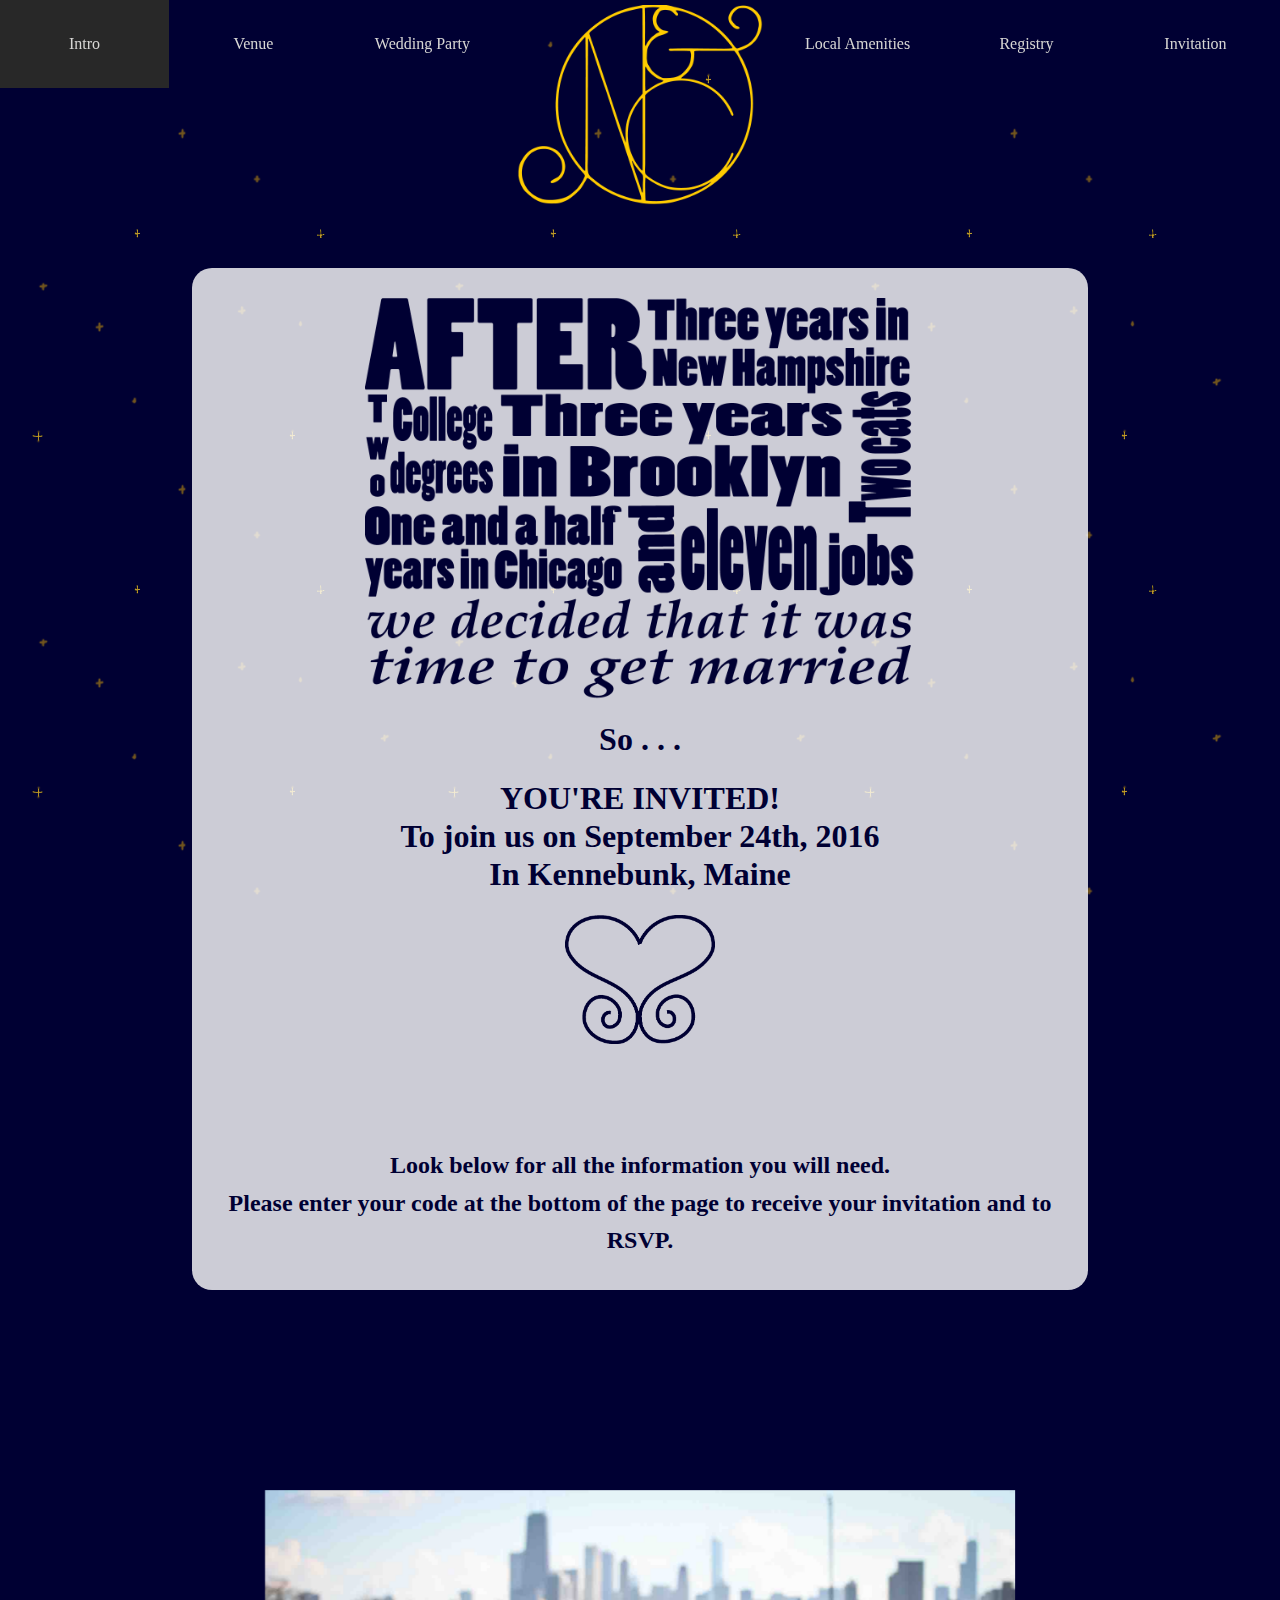
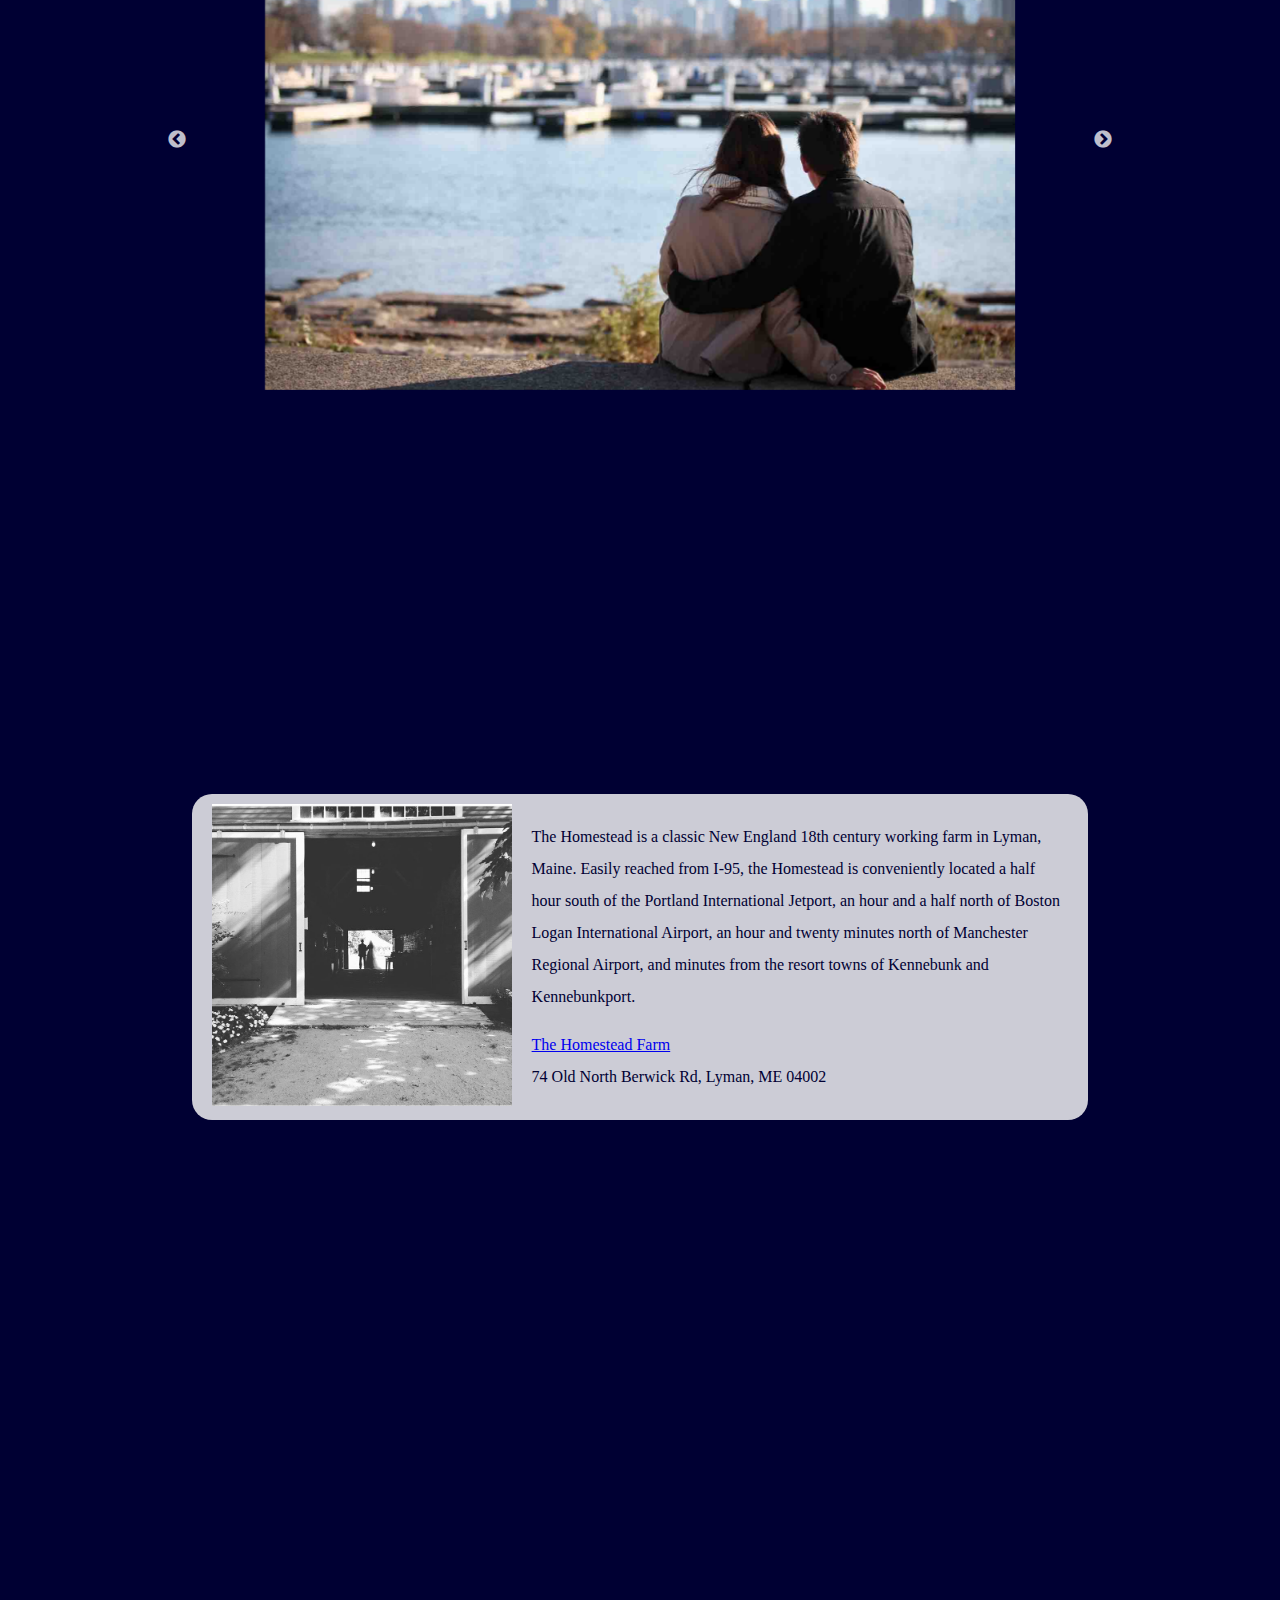
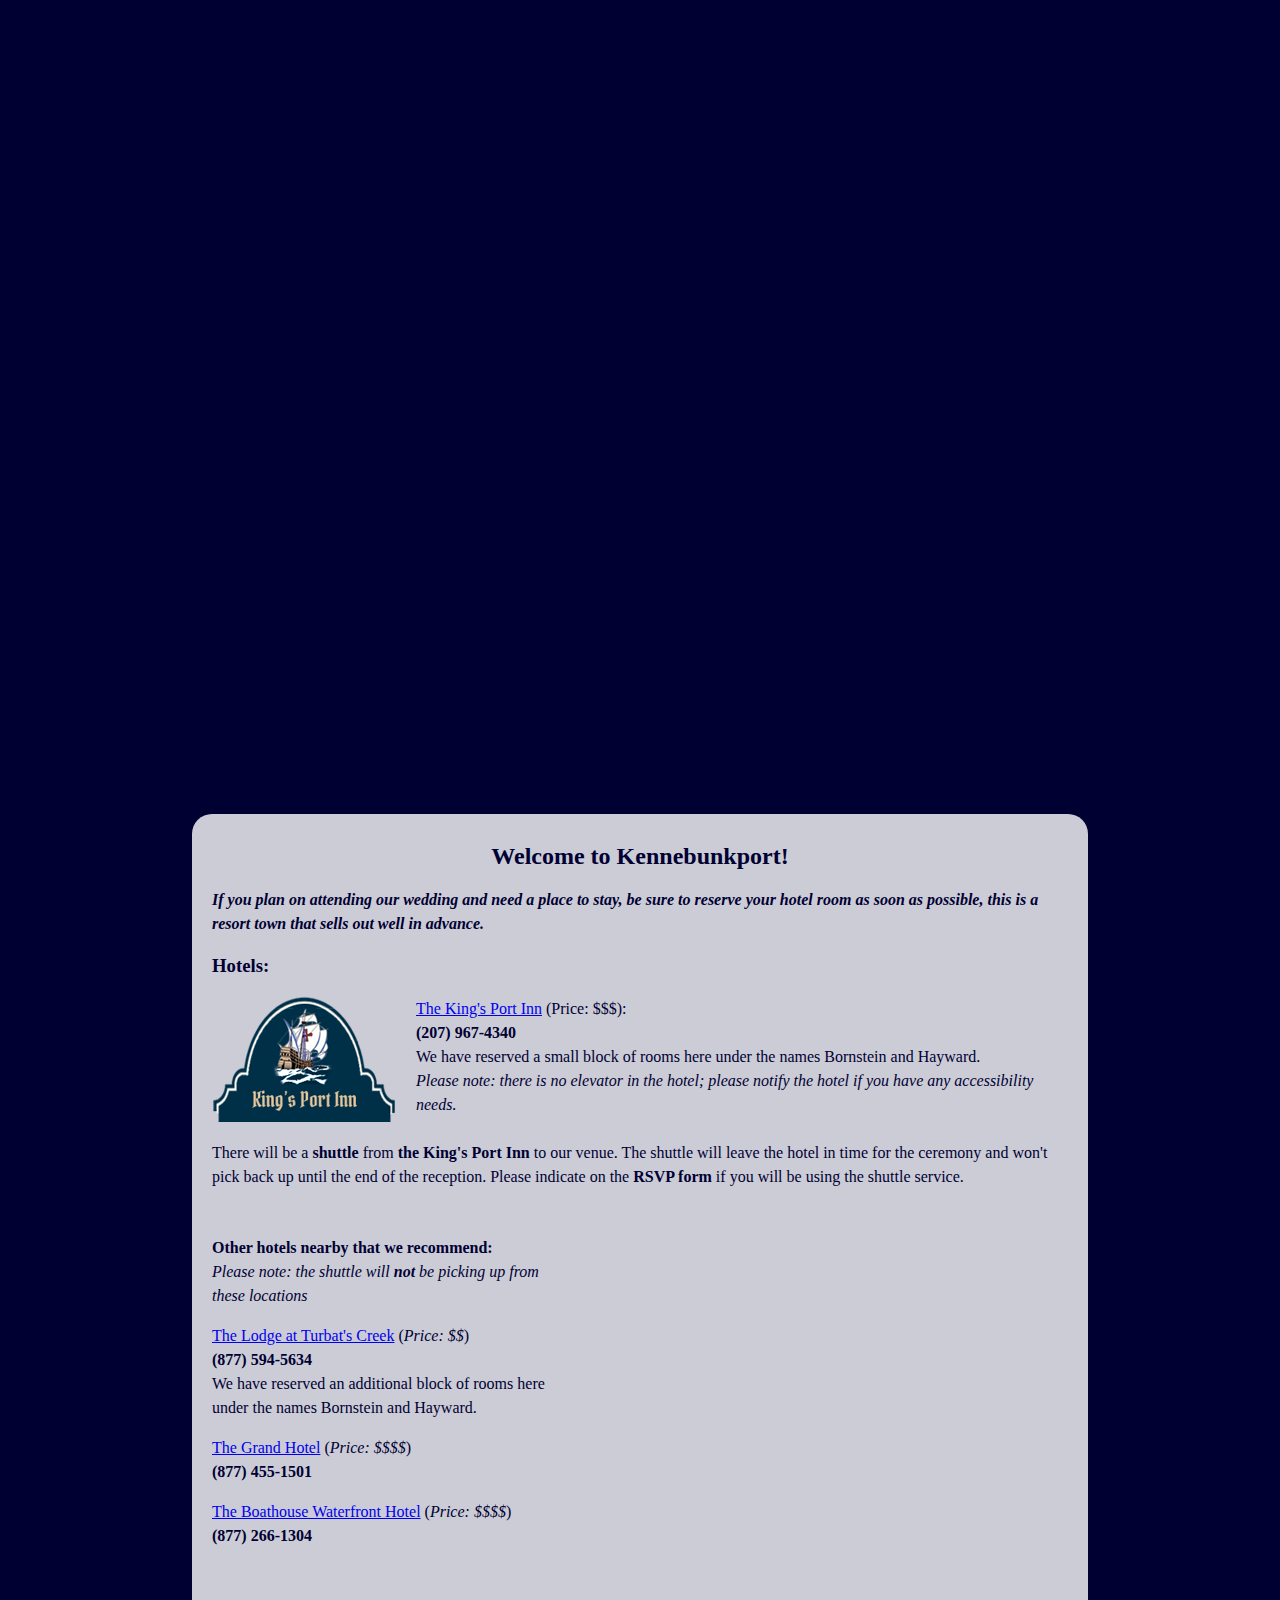
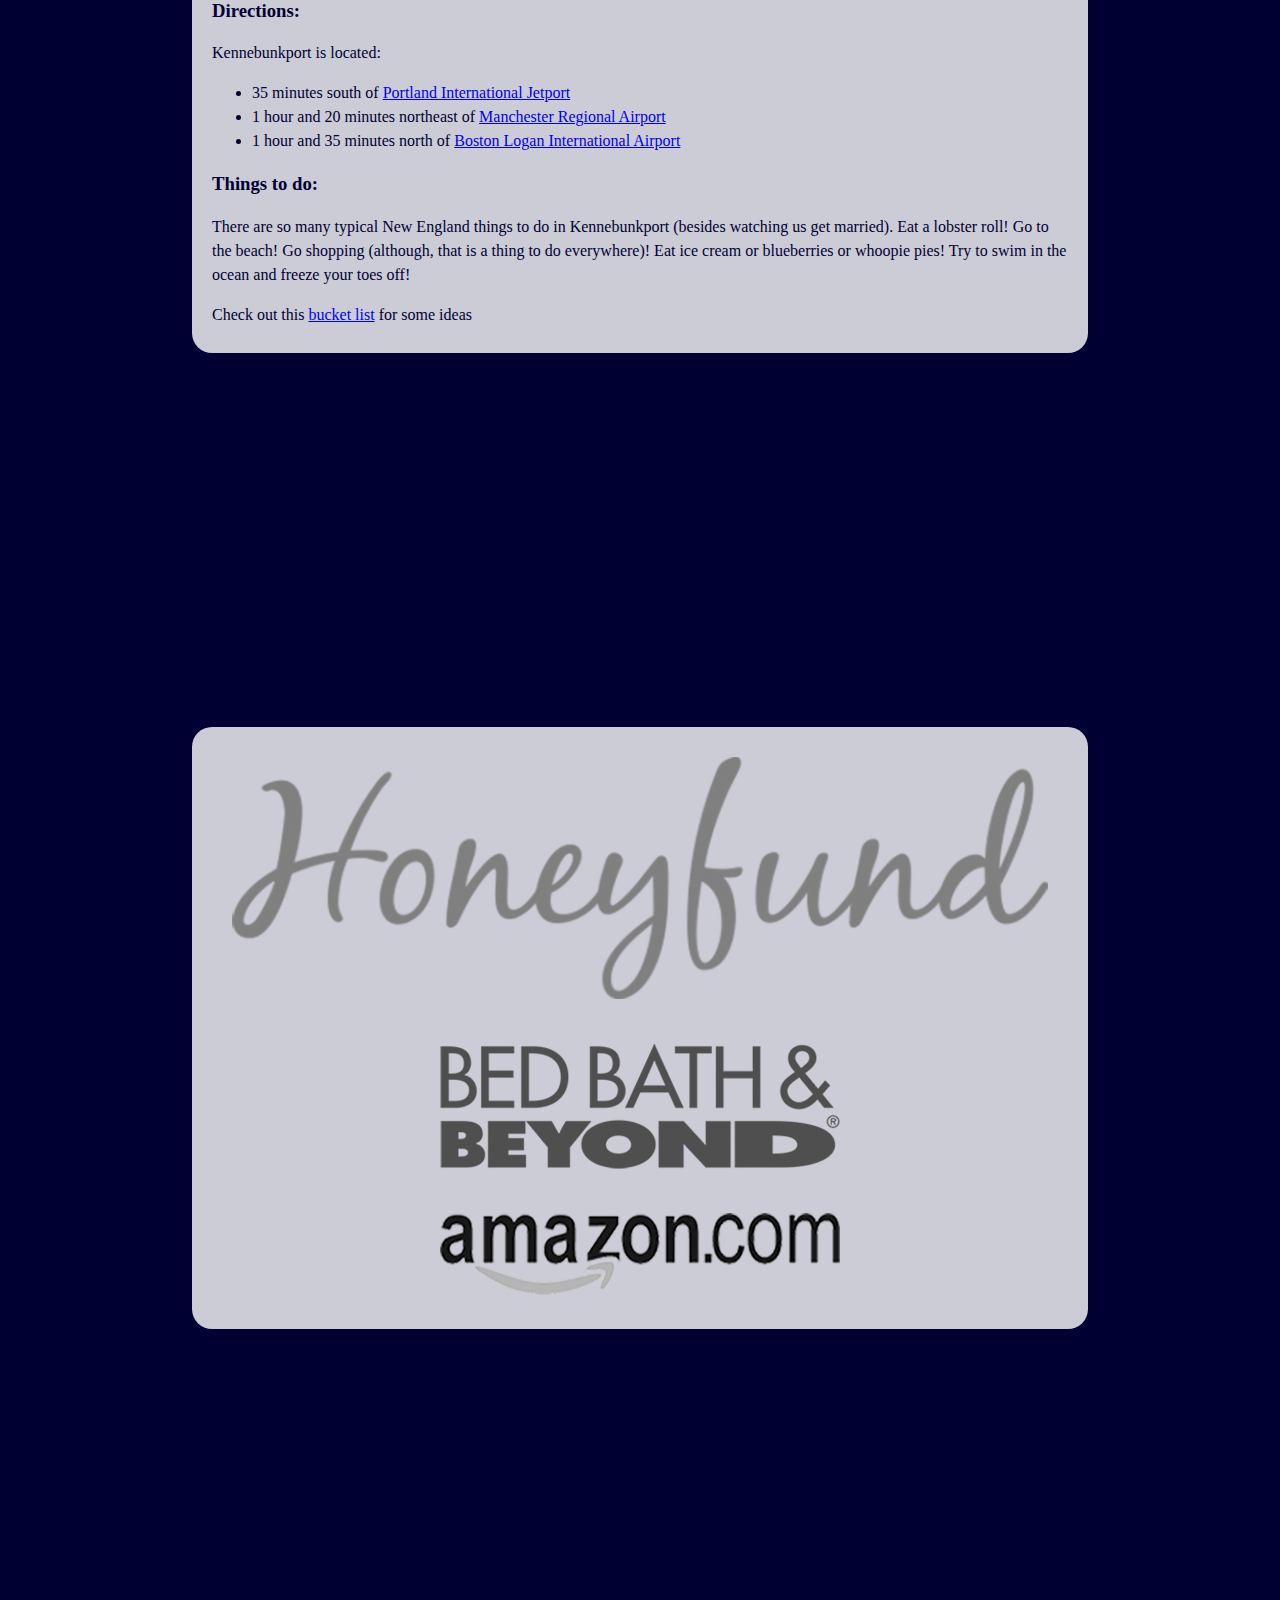
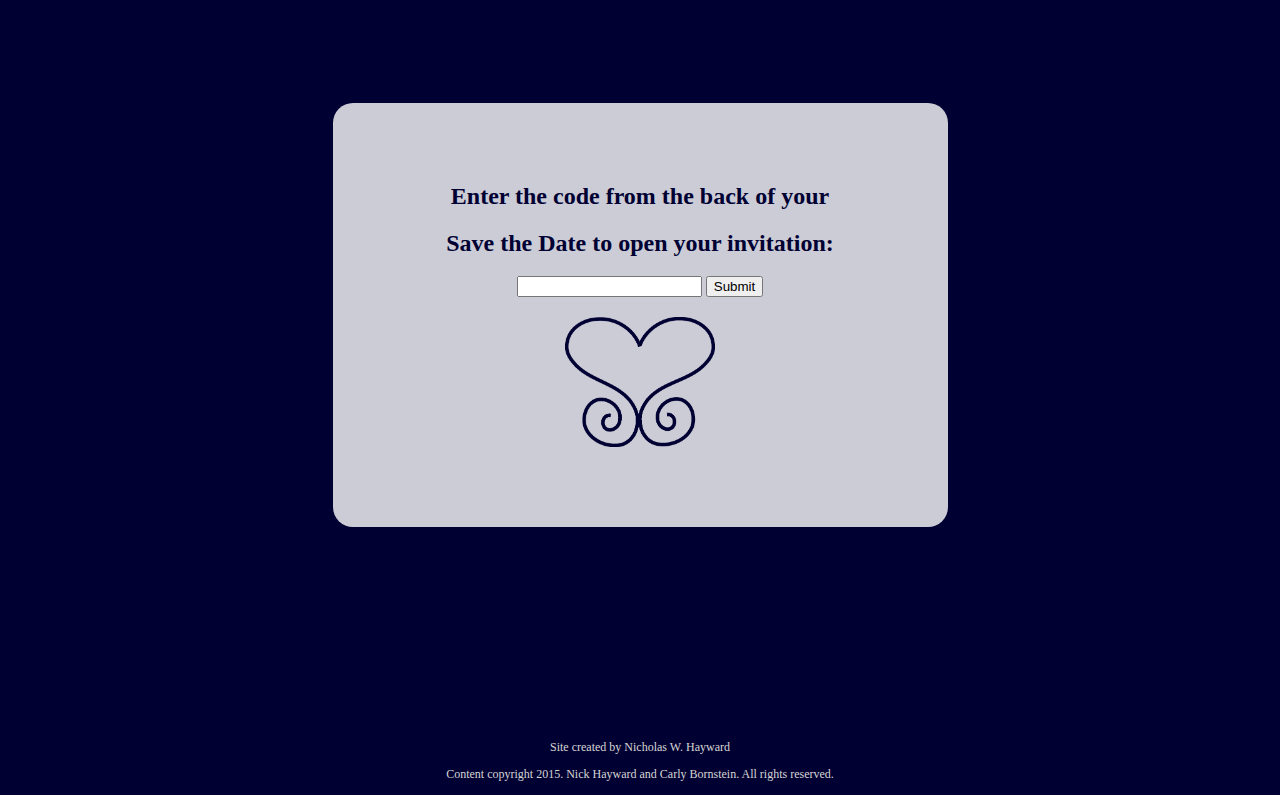
<file: index.html>
<!DOCTYPE html>
<html>
<head>
	<meta charset="UTF-8">
	<meta name="robots" content="noindex">
	<meta name=viewport content="width=device-width, initial-scale=1">
	<link rel="shortcut icon" href="img/favicon.ico" type="image/x-icon">
	<link rel="icon" href="img/favicon.ico" type="image/x-icon">
	<title>Nick and Carly's Wedding</title>
	<link rel="stylesheet" type="text/css" href="css/style.css" />
	<link rel="stylesheet" href="plugins/animate.css" />
	<link rel="stylesheet" type="text/css" href="plugins/slick-1.5.9/slick/slick.css" />
	<link rel="stylesheet" type="text/css" href="plugins/slick-1.5.9/slick/slick-theme.css" />
	<style type="text/css"></style>
	<script src="https://ajax.googleapis.com/ajax/libs/jquery/1.11.3/jquery.min.js"></script>
	<script>if (typeof jQuery === 'undefined') {
				document.write(unescape('%3Cscript%20src%3D%22plugins/jquery-1.11.3.min.js%22%3E%3C/script%3E'));
			}
	</script>
	<script type="text/javascript" src="js/script.js"></script>
	<script src="plugins/wow/dist/wow.min.js"></script>
	<script type="text/javascript" src="plugins/slick-1.5.9/slick/slick.min.js"></script>
	<script>
		new WOW(
				{
					mobile: false
				}
			).init();
	</script>
	<script>
		(function(i,s,o,g,r,a,m){i['GoogleAnalyticsObject']=r;i[r]=i[r]||function(){
		(i[r].q=i[r].q||[]).push(arguments)},i[r].l=1*new Date();a=s.createElement(o),
		m=s.getElementsByTagName(o)[0];a.async=1;a.src=g;m.parentNode.insertBefore(a,m)
		})(window,document,'script','//www.google-analytics.com/analytics.js','ga');
		ga('create', 'UA-71401719-1', 'auto');
		ga('send', 'pageview');
		setTimeout("ga('send','event','Non-Bounce','on page for 30 seconds')",30000);
	</script>
</head>
<body>
	<div id="top">
		<div id="nav">
			<a class="nav-item" href="#intro">Intro</a>
			<a class="nav-item" href="#venue">Venue</a>
			<a class="nav-item" href="#party">Wedding Party</a>
			<div id="logo">
				<img src="img/wedding_logo_gold.png" />
			</div>
			<a class="nav-item" href="#amenities">Local Amenities</a>
			<a class="nav-item" href="#registry">Registry</a>
			<a class="nav-item" href="#rsvp">Invitation</a>
		</div>
	</div>
	<div id="wrapper" class="wow fadeInUp">
		<div id="intro">
			<div class="content">
				<img id="introImage" src="img/intro.png" />
				<p><h1>So . . .</h1></p>
				<p><h1>YOU'RE INVITED!<br />
				To join us on September 24th, 2016<br />
				In Kennebunk, Maine</h1></p>
				<img id="introHeart" src="img/scrollwork_heart_navy.png" />
				<iframe src="http://free.timeanddate.com/countdown/i4zasvn5/n2310/cf12/cm0/cu4/ct0/cs0/ca0/co0/cr0/ss0/cac003/cpc003/pct/tcfff/fn3/fs100/szw576/szh243/iso2016-09-24T16:30:00" allowTransparency="true" frameborder="0" width="211" height="49"></iframe>
				<p><h2>Look below for all the information you will need.<br />
				Please enter your code at the bottom of the page to receive your invitation and to RSVP.</h2></p>
			</div>
			<div id="carousel">
				<div><img class="landscape" src="img/gallery/Carly-Nick_055.jpg"></div>
				<div><img class="landscape" src="img/gallery/Carly-Nick_018.jpg"></div>
				<div><img class="landscape" src="img/gallery/Carly-Nick_048.jpg"></div>
				<div><img class="landscape" src="img/gallery/Carly-Nick_008.jpg"></div>
				<div><img class="landscape" src="img/gallery/Carly-Nick_026.jpg"></div>
				<div><img class="landscape" src="img/gallery/Carly-Nick_036.jpg"></div>
				<div><img class="landscape" src="img/gallery/Carly-Nick_095.jpg"></div>
				<div><img class="portrait" src="img/gallery/Carly-Nick_068.jpg"></div>
				<div><img class="portrait" src="img/gallery/Carly-Nick_171.jpg"></div>
				<div><img class="landscape" src="img/gallery/Carly-Nick_158.jpg"></div>
			</div>
		</div>
		<div id="venue">
			<div class="header wow swing">
				<p>The Venue</p>
			</div>
			<div class="content">
				<div id="venueInnerImg">
					<img src="img/Homestead.jpg" />
				</div>
				<div id="venueText">
					<p>The Homestead is a classic New England 18th century working farm in Lyman, Maine. Easily reached from I-95, the Homestead is conveniently located a half hour south of the Portland International Jetport, an hour and a half north of Boston Logan International Airport, an hour and twenty minutes north of Manchester Regional Airport, and minutes from the resort towns of Kennebunk and Kennebunkport.</p>
					<p><a href="http://www.thehomestead.me/" target="_blank">The Homestead Farm</a><br />
					74 Old North Berwick Rd, Lyman, ME 04002
					</p>
				</div>
			</div>
		</div>
		<div id="party">
			<div class="header wow swing">
				<p>The Wedding Party</p>
			</div>
			<div id="partyBoxes">
				<div class="content wow fadeInLeft">
					<div class="bobble">
						<img src="img/bobbles/SaraBobble.png" />
					</div>
					<div class="partyText">
						<p><h2>Sara Dennison</h2></p>
						<p><b>Co-Maid of Honor</b><br />
						<b>Relationship:</b> Best friend<br />
						<b>Friends since:</b> 2007<br />
						<b>Most annoying habit:</b> constantly dances, even when she doesn’t realize it.</p>
						<p>Sara and I met freshman year of college; we always say that we became best friends on her birthday (when we stuffed ourselves with pizza and smartfood popcorn). As we learned in Dijon, we can easily drink tea and chat for an entire week and not run out of things to say. She is always ready to listen without judgment or just sit and watch TV together. </p>
						<p><i><b>Note from Nick:</b> We were briefly roommates. We pretended to be turtles and tacos. I can’t remember why.</i></p>
					</div>
				</div>
				<div class="content wow fadeInRight">
					<div class="bobble">
						<img src="img/bobbles/AllanBobble.png" />
					</div>
					<div class="partyText">
						<p><h2>Allan Grondin</h2></p>
						<p><b>Best Man</b><br />
						<b>Relationship:</b> Best friend<br />
						<b>Friends since:</b> 2005<br />
						<b>Favorite everything:</b> Top Gun</p>
						<p>Allan and I met sophomore year of high school when he borrowed a pen from me every day in Driver’s Ed. The next semester I saw him at lunch and I got my pen back. We decided that was enough foreplay and we started hanging out. Allan is the kind of guy who will always have your back without you even needing to ask. He’s also the kind of guy who always has sharp and/or dangerous objects within arm's reach, so keep him on your side.</p>
						<p><i><b>Note from Carly:</b> Their bromance makes me jealous.</i>
						</p>
					</div>
				</div>
				<div class="content wow fadeInLeft">
					<div class="bobble">
						<img src="img/bobbles/JessBobble.png" />
					</div>
					<div class="partyText">
						<p><h2>Jessica Harris</h2></p>
						<p><b>Co-Maid of Honor</b><br />
						<b>Relationship:</b> Best friend<br />
						<b>Friends since:</b> 2007<br />
						<b>Most adorable feature:</b> Perfectly curly hair that I can’t help but sproing</p>
						<p>Jess and I met freshman year of college and bonded quickly while apple picking and later drinking mocktails (because we were that cool). Even though she might love my mom more than she loves me, Jess and I can always come up with fun activities (possibly involving dressing my nieces as hobobabies when they couldn’t object  . . .  sorry). Clearly, she is creative with a dash of wisdom thrown in.</p>
						<p><i><b>Note from Nick:</b> Cause it’s my show you can’t tell me what to do. When life hands me lemons, I make beef stew.</i>
						</p>
					</div>
				</div>
				<div class="content wow fadeInRight">
					<div class="bobble">
						<img src="img/bobbles/RyanBobble.png" />
					</div>
					<div class="partyText">
						<p><h2>Ryan Mack</h2></p>
						<p><b>Groomsman</b><br />
						<b>Relationship:</b> Brother<br />
						<b>Brothers since:</b> 2004<br />
						<b>Most recent sale:</b> 5 seconds ago</p>
						<p>Ryan and I have always been pretty much exact opposites. We still managed to get along for the most part and bond over video games. It was in college, when I was 21 and he needed someone to buy him alcohol, that we found an even stronger bond. Ryan is technically my step-brother, but screw that. He’s my brother. I wouldn’t have it any other way, even if he is a frat guy.</p>
						<p><i><b>Note from Carly:</b> I also bought him alcohol.</i>
						</p>
					</div>
				</div>
				<div class="content wow fadeInLeft">
					<div class="bobble">
						<img src="img/bobbles/AliBobble.png" />
					</div>
					<div class="partyText">
						<p><h2>Alanna Bornstein</h2></p>
						<p><b>Bridesmaid</b><br />
						<b>Relationship:</b> Sister<br />
						<b>Sisters since:</b> 1988<br />
						<b>Favorite word:</b> hhhuuuhuuuuggghhh <i>(sigh)</i></p>
						<p>Alanna and I met when  . . .  I was born, and she couldn’t have been happier to get a little sister (cough). We traveled all over, just the two of us, and she always took care of me (albeit by leaving me to watch the bags while she ran off to explore the airport). Once she went off to college our friendship really grew (clearly there is no correlation). The way I speak may change after we get off the phone, but she is always my go-to-person on everything.</p>
						<p><i><b>Note from Nick:</b> When I first visited you in NY you took me to Shake Shack. I then moved there in order to be closer to it. Thanks, I guess.</i>
						</p>
					</div>
				</div>
				<div class="content wow fadeInRight">
					<div class="bobble">
						<img src="img/bobbles/JeffBobble.png" />
					</div>
					<div class="partyText">
						<p><h2>Jeffrey Hodgdon</h2></p>
						<p><b>Groomsman</b><br />
						<b>Relationship:</b> Friend<br />
						<b>Friends since:</b> 2007<br />
						<b>Night job:</b> Dave Chappelle’s understudy</p>
						<p>Jeff and I went to high school together, but we didn’t really meet until college. In high school he was the guy who sat two desks in front of me wearing a distracting t-shirt where letters turned into musical instruments. I missed more questions from the teacher in that class than any class I’ve ever been in. Jeff is the kind of person you can sit down with and just talk about life. He’s a loyal friend. No matter where you go, he’ll get there, even if it’s just for a quick visit.</p>
						<p><i><b>Note from Carly:</b> His laugh scares me.</i>
						</p>
					</div>
				</div>
				<div class="content wow fadeInLeft">
					<div class="bobble">
						<img src="img/bobbles/CoriBobble.png" />
					</div>
					<div class="partyText">
						<p><h2>Cori McGrath</h2></p>
						<p><b>Bridesmaid</b><br />
						<b>Relationship:</b> Sister<br />
						<b>Sisters since:</b> 1988<br />
						<b>Best talent:</b> She can outdrink us all</p>
						<p>Cori and I met when she held me in the hospital after I was born (I assume, I have no recollection of this). And then I was able to hold her daughters in the hospital after they were born. Even though she was stuck babysitting us all the time, she sought her revenge by having me babysit Molly and Shaye. I lucked out having a big sister like her, because Cori and her family are the best people to stay up late with, drinking wine, playing games, and being silly (and possibly deep).</p>
						<p><i><b>Note from Nick:</b> How can real estate exist without fake estate? Think about it.</i>
						</p>
					</div>
				</div>
				<div class="content wow fadeInRight">
					<div class="bobble">
						<img src="img/bobbles/DustinBobble.png" />
					</div>
					<div class="partyText">
						<p><h2>Dustin Schoenbrun</h2></p>
						<p><b>Groomsman</b><br />
						<b>Relationship:</b> Friend<br />
						<b>Friends since:</b> 2008<br />
						<b>Fun fact:</b> Next in line to replace Geddy Lee on bass guitar</p>
						<p>Dustin and I met in college when we encountered each other one day in a dorm that neither of us lived in. We were both made up of a similar combination of nerdiness and geekiness, so we hit it off pretty well. Dustin is a rare mix of midwestern values, southern charm, and a northeastern love of the Bruins. He cares about those close to him, and I mean he really cares. If you like bonding with strangers at the table next to yours, just follow him out anywhere.</p>
						<p><i><b>Note from Carly:</b> I’m so happy he cut his hair.</i>
						</p>
					</div>
				</div>
			</div>
		</div>
		<div id="amenities">
			<div class="header wow swing">
				<p>Local Amenities</p>
			</div>
			<div class="content">
				<p><h2>Welcome to Kennebunkport!</h2></p>
				<p><em><strong>If you plan on attending our wedding and need a place to stay, be sure to reserve your hotel room as soon as possible, this is a resort town that sells out well in advance.</strong></em></p>
				<p><h3>Hotels:</h3></p>
				<img src="img/KingsPortInn.png" />
				<p><a href="http://www.kingsportinn.com/" target="_blank">The King's Port Inn</a> (Price: $$$):<br />
				<b>(207) 967-4340</b><br />
				We have reserved a small block of rooms here under the names Bornstein and Hayward.<br />
				<i>Please note: there is no elevator in the hotel; please notify the hotel if you have any accessibility needs.</i><br /><br />
				There will be a <b>shuttle</b> from <b>the King's Port Inn</b> to our venue. The shuttle will leave the hotel in time for the ceremony and won't pick back up until the end of the reception. Please indicate on the <b>RSVP form</b> if you will be using the shuttle service.</p>
				<div id="amenitiesInfo">
					<div id="info">
						<p><b>Other hotels nearby that we recommend:</b><br />
						<i>Please note: the shuttle will <b>not</b> be picking up from these locations</i></p>
						<p><a href="http://www.lodgeatturbatscreek.com/" target="_blank">The Lodge at Turbat's Creek</a> (<i>Price: $$</i>)<br />
						<b>(877) 594-5634</b><br />
						We have reserved an additional block of rooms here under the names Bornstein and Hayward.</p>
						<p><a href="http://www.thegrandhotelmaine.com/" target="_blank">The Grand Hotel</a> (<i>Price: $$$$</i>)<br />
						<b>(877) 455-1501</b></p>
						<p><a href="http://boathouseme.com/" target="_blank">The Boathouse Waterfront Hotel</a> (<i>Price: $$$$</i>)<br />
						<b>(877) 266-1304</b></p>
					</div>
					<div id="mapContainer">
						<iframe src="https://www.google.com/maps/embed?pb=!1m28!1m12!1m3!1d92759.42466207806!2d-70.62148705323632!3d43.40353025013741!2m3!1f0!2f0!3f0!3m2!1i1024!2i768!4f13.1!4m13!3e6!4m5!1s0x4cb2ab8d7031692f%3A0xaef5ee0ee29c388e!2sKing&#39;s+Port+Inn%2C+18+Western+Ave%2C+Kennebunk%2C+ME+04043!3m2!1d43.359491899999995!2d-70.4808899!4m5!1s0x4cb2b0c34b0e8c6f%3A0x631d1c53defa34c9!2s74+Old+North+Berwick+Rd%2C+Lyman%2C+ME+04002!3m2!1d43.4514621!2d-70.62165449999999!5e0!3m2!1sen!2sus!4v1449376179369" width="500" height="375" frameborder="0" style="border:0" allowfullscreen></iframe>
					</div>
				</div>
				<p><h3>Directions:</h3></p>
				<p>Kennebunkport is located:</p>
				<ul>
					<li>35 minutes south of <a href="https://www.google.com/maps/dir/Portland+International+Jetport,+Westbrook+Street,+Portland,+ME/King%27s+Port+Inn,+18+Western+Ave,+Kennebunk,+ME+04043/@43.5045903,-70.5771215,11z/data=!3m1!4b1!4m13!4m12!1m5!1m1!1s0x4cb29959242eab81:0xfbc7a5854bf63ecf!2m2!1d-70.3096974!2d43.6464785!1m5!1m1!1s0x4cb2ab8d7031692f:0xaef5ee0ee29c388e!2m2!1d-70.4808899!2d43.3594919" target="_blank">Portland International Jetport</a></li>
					<li>1 hour and 20 minutes northeast of <a href="https://www.google.com/maps/dir/Manchester-Boston+Regional+Airport,+Airport+Road,+Manchester,+NH/King's+Port+Inn,+18+Western+Ave,+Kennebunk,+ME+04043/@42.9814076,-71.5520162,9z/data=!3m1!4b1!4m13!4m12!1m5!1m1!1s0x89e24c36881b17dd:0x37d636cccee4883c!2m2!1d-71.4352177!2d42.929687!1m5!1m1!1s0x4cb2ab8d7031692f:0xaef5ee0ee29c388e!2m2!1d-70.4808899!2d43.3594919" target="_blank">Manchester Regional Airport</a></li>
					<li>1 hour and 35 minutes north of <a href="https://www.google.com/maps/dir/Boston+Logan+International+Airport,+1+Harborside+Dr,+Boston,+MA+02128/King's+Port+Inn,+18+Western+Ave,+Kennebunk,+ME+04043/@42.8596895,-71.5087319,9z/data=!3m1!4b1!4m13!4m12!1m5!1m1!1s0x89e37014d5da4937:0xc9394c31f2d5144!2m2!1d-71.0095602!2d42.3656132!1m5!1m1!1s0x4cb2ab8d7031692f:0xaef5ee0ee29c388e!2m2!1d-70.4808899!2d43.3594919" target="_blank">Boston Logan International Airport</a></li>
				</ul>
				<p><h3>Things to do:</h3></p>
				<p>There are so many typical New England things to do in Kennebunkport (besides watching us get married). Eat a lobster roll! Go to the beach! Go shopping (although, that is a thing to do everywhere)! Eat ice cream or blueberries or whoopie pies! Try to swim in the ocean and freeze your toes off!</p>
				<p>Check out this <a href="http://bucketlistjourney.net/2015/06/bucket-list-things-to-do-in-kennebunkport-maine/" target="_blank">bucket list</a> for some ideas</p>
			</div>
		</div>
		<div id="registry">
			<div class="header wow swing">
				<p>Registry</p>
			</div>
			<div class="content">
				<a id="hfLogo" href="http://www.honeyfund.com/wedding/nickandcarly" target="_blank"><img src="img/registry/honeyfund-logo_gray.png" /></a>
				<a id="bbbLogo" href="https://www.bedbathandbeyond.com:443/store/giftregistry/view_registry_guest.jsp?registryId=542759520&eventType=Wedding&pwsurl=" target="_blank"><img src="img/registry/Bed-BathBeyondLogo_gray.png" /></a>
				<a id="aLogo" href="https://www.amazon.com/registry/wedding/TQKA5WDMKS6T" target="_blank"><img src="img/registry/amazon_logo_gray.png" /></a>
			</div>
		</div>
		<div id="rsvp">
			<div class="header wow swing">
				<p>Invitation</p>
			</div>
			<div class="content">
				<div id="codeEntry">
					<h2>Enter the code from the back of your</h2>
					<h2>Save the Date to open your invitation:</h2>
					<input type="text" name="code">
					<button id="submitCode" type="button" onclick="checkCodeAndGetInvite()">Submit</button>
					<img id="introHeart" src="img/scrollwork_heart_navy.png" />
				</div>
			</div>
		</div>
	</div>
	<div id="footer">
		<p>Site created by Nicholas W. Hayward</p>
		<p>Content copyright 2015. Nick Hayward and Carly Bornstein. All rights reserved.</p>
	</div>
</body>
</html>
</file>
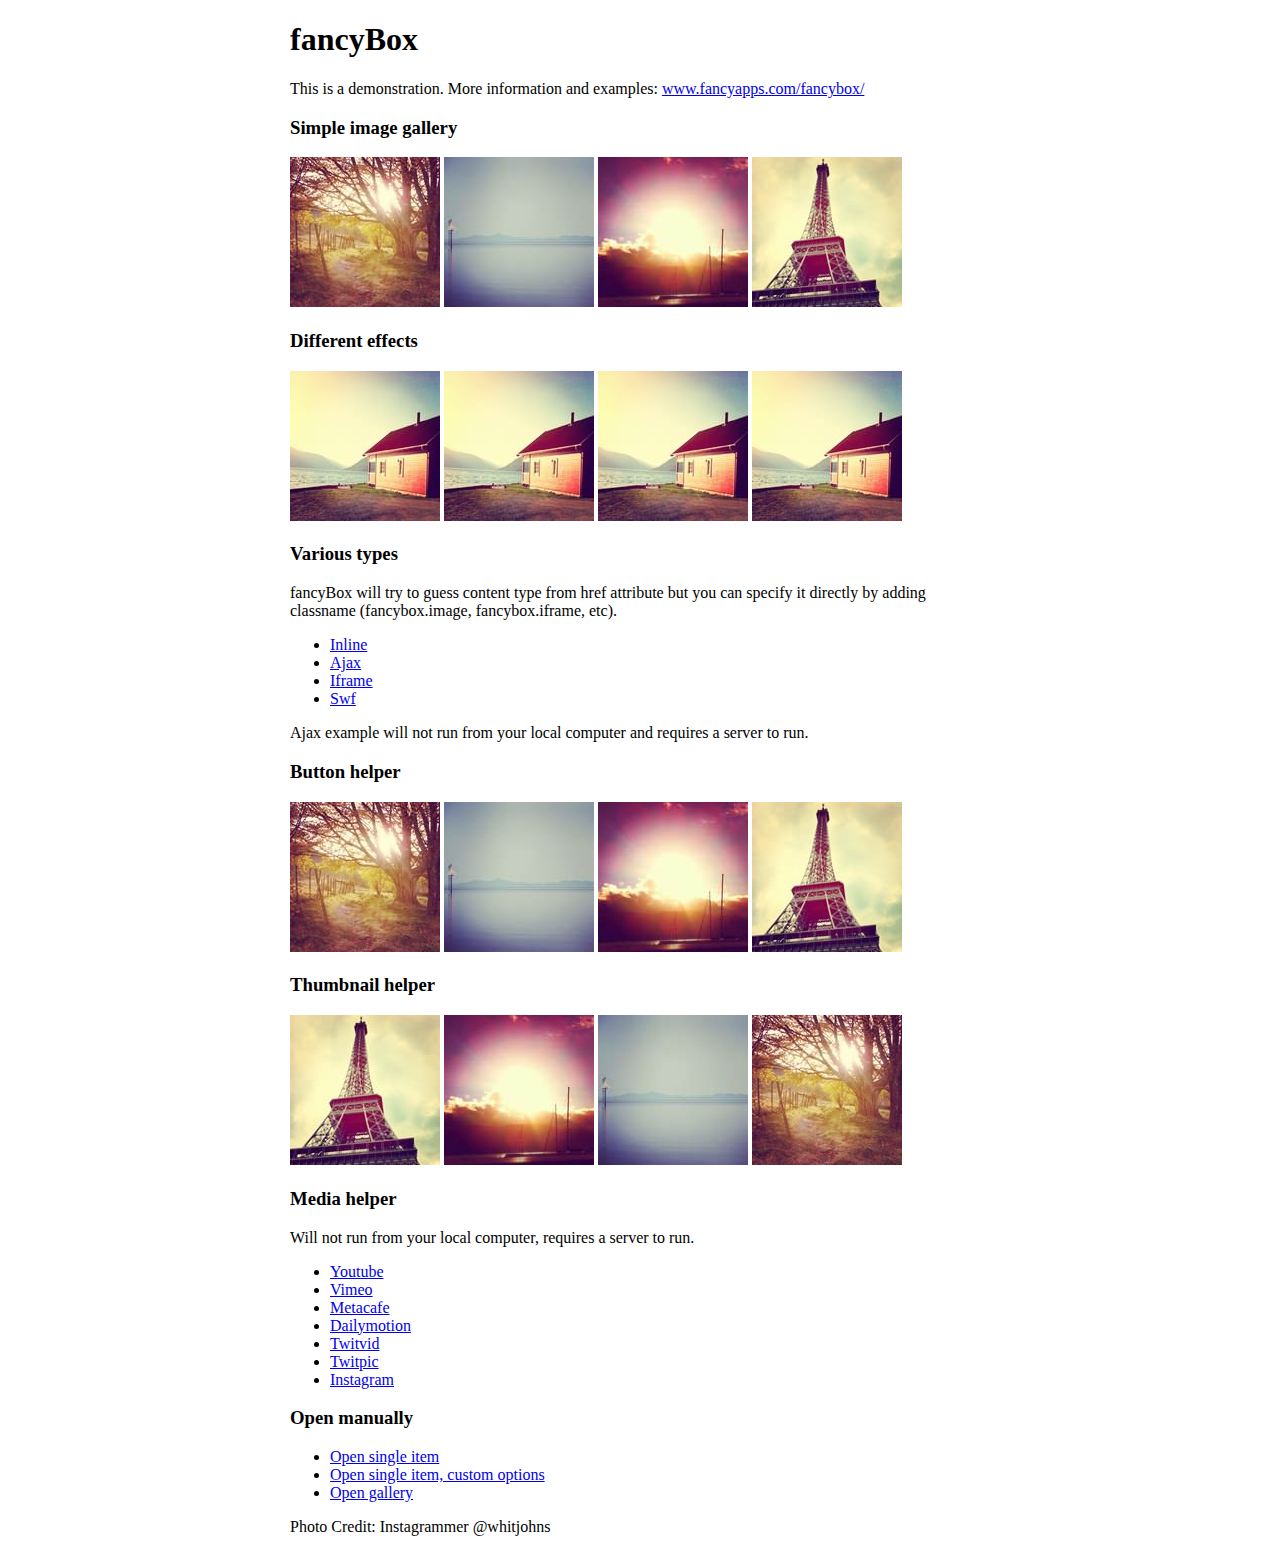
<file: js/fancyBox/demo/index.html>
<!DOCTYPE html>
<html>
<head>
	<title>fancyBox - Fancy jQuery Lightbox Alternative | Demonstration</title>
	<meta http-equiv="Content-Type" content="text/html; charset=UTF-8" />

	<!-- Add jQuery library -->
	<script type="text/javascript" src="../lib/jquery-1.10.1.min.js"></script>

	<!-- Add mousewheel plugin (this is optional) -->
	<script type="text/javascript" src="../lib/jquery.mousewheel-3.0.6.pack.js"></script>

	<!-- Add fancyBox main JS and CSS files -->
	<script type="text/javascript" src="../source/jquery.fancybox.js?v=2.1.5"></script>
	<link rel="stylesheet" type="text/css" href="../source/jquery.fancybox.css?v=2.1.5" media="screen" />

	<!-- Add Button helper (this is optional) -->
	<link rel="stylesheet" type="text/css" href="../source/helpers/jquery.fancybox-buttons.css?v=1.0.5" />
	<script type="text/javascript" src="../source/helpers/jquery.fancybox-buttons.js?v=1.0.5"></script>

	<!-- Add Thumbnail helper (this is optional) -->
	<link rel="stylesheet" type="text/css" href="../source/helpers/jquery.fancybox-thumbs.css?v=1.0.7" />
	<script type="text/javascript" src="../source/helpers/jquery.fancybox-thumbs.js?v=1.0.7"></script>

	<!-- Add Media helper (this is optional) -->
	<script type="text/javascript" src="../source/helpers/jquery.fancybox-media.js?v=1.0.6"></script>

	<script type="text/javascript">
		$(document).ready(function() {
			/*
			 *  Simple image gallery. Uses default settings
			 */

			$('.fancybox').fancybox();

			/*
			 *  Different effects
			 */

			// Change title type, overlay closing speed
			$(".fancybox-effects-a").fancybox({
				helpers: {
					title : {
						type : 'outside'
					},
					overlay : {
						speedOut : 0
					}
				}
			});

			// Disable opening and closing animations, change title type
			$(".fancybox-effects-b").fancybox({
				openEffect  : 'none',
				closeEffect	: 'none',

				helpers : {
					title : {
						type : 'over'
					}
				}
			});

			// Set custom style, close if clicked, change title type and overlay color
			$(".fancybox-effects-c").fancybox({
				wrapCSS    : 'fancybox-custom',
				closeClick : true,

				openEffect : 'none',

				helpers : {
					title : {
						type : 'inside'
					},
					overlay : {
						css : {
							'background' : 'rgba(238,238,238,0.85)'
						}
					}
				}
			});

			// Remove padding, set opening and closing animations, close if clicked and disable overlay
			$(".fancybox-effects-d").fancybox({
				padding: 0,

				openEffect : 'elastic',
				openSpeed  : 150,

				closeEffect : 'elastic',
				closeSpeed  : 150,

				closeClick : true,

				helpers : {
					overlay : null
				}
			});

			/*
			 *  Button helper. Disable animations, hide close button, change title type and content
			 */

			$('.fancybox-buttons').fancybox({
				openEffect  : 'none',
				closeEffect : 'none',

				prevEffect : 'none',
				nextEffect : 'none',

				closeBtn  : false,

				helpers : {
					title : {
						type : 'inside'
					},
					buttons	: {}
				},

				afterLoad : function() {
					this.title = 'Image ' + (this.index + 1) + ' of ' + this.group.length + (this.title ? ' - ' + this.title : '');
				}
			});


			/*
			 *  Thumbnail helper. Disable animations, hide close button, arrows and slide to next gallery item if clicked
			 */

			$('.fancybox-thumbs').fancybox({
				prevEffect : 'none',
				nextEffect : 'none',

				closeBtn  : false,
				arrows    : false,
				nextClick : true,

				helpers : {
					thumbs : {
						width  : 50,
						height : 50
					}
				}
			});

			/*
			 *  Media helper. Group items, disable animations, hide arrows, enable media and button helpers.
			*/
			$('.fancybox-media')
				.attr('rel', 'media-gallery')
				.fancybox({
					openEffect : 'none',
					closeEffect : 'none',
					prevEffect : 'none',
					nextEffect : 'none',

					arrows : false,
					helpers : {
						media : {},
						buttons : {}
					}
				});

			/*
			 *  Open manually
			 */

			$("#fancybox-manual-a").click(function() {
				$.fancybox.open('1_b.jpg');
			});

			$("#fancybox-manual-b").click(function() {
				$.fancybox.open({
					href : 'iframe.html',
					type : 'iframe',
					padding : 5
				});
			});

			$("#fancybox-manual-c").click(function() {
				$.fancybox.open([
					{
						href : '1_b.jpg',
						title : 'My title'
					}, {
						href : '2_b.jpg',
						title : '2nd title'
					}, {
						href : '3_b.jpg'
					}
				], {
					helpers : {
						thumbs : {
							width: 75,
							height: 50
						}
					}
				});
			});


		});
	</script>
	<style type="text/css">
		.fancybox-custom .fancybox-skin {
			box-shadow: 0 0 50px #222;
		}

		body {
			max-width: 700px;
			margin: 0 auto;
		}
	</style>
</head>
<body>
	<h1>fancyBox</h1>

	<p>This is a demonstration. More information and examples: <a href="http://fancyapps.com/fancybox/">www.fancyapps.com/fancybox/</a></p>

	<h3>Simple image gallery</h3>
	<p>
		<a class="fancybox" href="1_b.jpg" data-fancybox-group="gallery" title="Lorem ipsum dolor sit amet"><img src="1_s.jpg" alt="" /></a>

		<a class="fancybox" href="2_b.jpg" data-fancybox-group="gallery" title="Etiam quis mi eu elit temp"><img src="2_s.jpg" alt="" /></a>

		<a class="fancybox" href="3_b.jpg" data-fancybox-group="gallery" title="Cras neque mi, semper leon"><img src="3_s.jpg" alt="" /></a>

		<a class="fancybox" href="4_b.jpg" data-fancybox-group="gallery" title="Sed vel sapien vel sem uno"><img src="4_s.jpg" alt="" /></a>
	</p>

	<h3>Different effects</h3>
	<p>
		<a class="fancybox-effects-a" href="5_b.jpg" title="Lorem ipsum dolor sit amet, consectetur adipiscing elit"><img src="5_s.jpg" alt="" /></a>

		<a class="fancybox-effects-b" href="5_b.jpg" title="Lorem ipsum dolor sit amet, consectetur adipiscing elit"><img src="5_s.jpg" alt="" /></a>

		<a class="fancybox-effects-c" href="5_b.jpg" title="Lorem ipsum dolor sit amet, consectetur adipiscing elit"><img src="5_s.jpg" alt="" /></a>

		<a class="fancybox-effects-d" href="5_b.jpg" title="Lorem ipsum dolor sit amet, consectetur adipiscing elit"><img src="5_s.jpg" alt="" /></a>
	</p>

	<h3>Various types</h3>
	<p>
		fancyBox will try to guess content type from href attribute but you can specify it directly by adding classname (fancybox.image, fancybox.iframe, etc).
	</p>
	<ul>
		<li><a class="fancybox" href="#inline1" title="Lorem ipsum dolor sit amet">Inline</a></li>
		<li><a class="fancybox fancybox.ajax" href="ajax.txt">Ajax</a></li>
		<li><a class="fancybox fancybox.iframe" href="iframe.html">Iframe</a></li>
		<li><a class="fancybox" href="http://www.adobe.com/jp/events/cs3_web_edition_tour/swfs/perform.swf">Swf</a></li>
	</ul>

	<div id="inline1" style="width:400px;display: none;">
		<h3>Etiam quis mi eu elit</h3>
		<p>
			Lorem ipsum dolor sit amet, consectetur adipiscing elit. Etiam quis mi eu elit tempor facilisis id et neque. Nulla sit amet sem sapien. Vestibulum imperdiet porta ante ac ornare. Nulla et lorem eu nibh adipiscing ultricies nec at lacus. Cras laoreet ultricies sem, at blandit mi eleifend aliquam. Nunc enim ipsum, vehicula non pretium varius, cursus ac tortor. Vivamus fringilla congue laoreet. Quisque ultrices sodales orci, quis rhoncus justo auctor in. Phasellus dui eros, bibendum eu feugiat ornare, faucibus eu mi. Nunc aliquet tempus sem, id aliquam diam varius ac. Maecenas nisl nunc, molestie vitae eleifend vel, iaculis sed magna. Aenean tempus lacus vitae orci posuere porttitor eget non felis. Donec lectus elit, aliquam nec eleifend sit amet, vestibulum sed nunc.
		</p>
	</div>

	<p>
		Ajax example will not run from your local computer and requires a server to run.
	</p>

	<h3>Button helper</h3>
	<p>
		<a class="fancybox-buttons" data-fancybox-group="button" href="1_b.jpg"><img src="1_s.jpg" alt="" /></a>

		<a class="fancybox-buttons" data-fancybox-group="button" href="2_b.jpg"><img src="2_s.jpg" alt="" /></a>

		<a class="fancybox-buttons" data-fancybox-group="button" href="3_b.jpg"><img src="3_s.jpg" alt="" /></a>

		<a class="fancybox-buttons" data-fancybox-group="button" href="4_b.jpg"><img src="4_s.jpg" alt="" /></a>
	</p>

	<h3>Thumbnail helper</h3>
	<p>
		<a class="fancybox-thumbs" data-fancybox-group="thumb" href="4_b.jpg"><img src="4_s.jpg" alt="" /></a>

		<a class="fancybox-thumbs" data-fancybox-group="thumb" href="3_b.jpg"><img src="3_s.jpg" alt="" /></a>

		<a class="fancybox-thumbs" data-fancybox-group="thumb" href="2_b.jpg"><img src="2_s.jpg" alt="" /></a>

		<a class="fancybox-thumbs" data-fancybox-group="thumb" href="1_b.jpg"><img src="1_s.jpg" alt="" /></a>
	</p>

	<h3>Media helper</h3>
	<p>
		Will not run from your local computer, requires a server to run.
	</p>

	<ul>
		<li><a class="fancybox-media" href="http://www.youtube.com/watch?v=opj24KnzrWo">Youtube</a></li>
		<li><a class="fancybox-media" href="http://vimeo.com/47480346">Vimeo</a></li>
		<li><a class="fancybox-media" href="http://www.metacafe.com/watch/7635964/">Metacafe</a></li>
		<li><a class="fancybox-media" href="http://www.dailymotion.com/video/xoeylt_electric-guest-this-head-i-hold_music">Dailymotion</a></li>
		<li><a class="fancybox-media" href="http://twitvid.com/QY7MD">Twitvid</a></li>
		<li><a class="fancybox-media" href="http://twitpic.com/7p93st">Twitpic</a></li>
		<li><a class="fancybox-media" href="http://instagr.am/p/IejkuUGxQn">Instagram</a></li>
	</ul>

	<h3>Open manually</h3>
	<ul>
		<li><a id="fancybox-manual-a" href="javascript:;">Open single item</a></li>
		<li><a id="fancybox-manual-b" href="javascript:;">Open single item, custom options</a></li>
		<li><a id="fancybox-manual-c" href="javascript:;">Open gallery</a></li>
	</ul>

	<p>
		Photo Credit: Instagrammer @whitjohns
	</p>
</body>
</html>
</file>
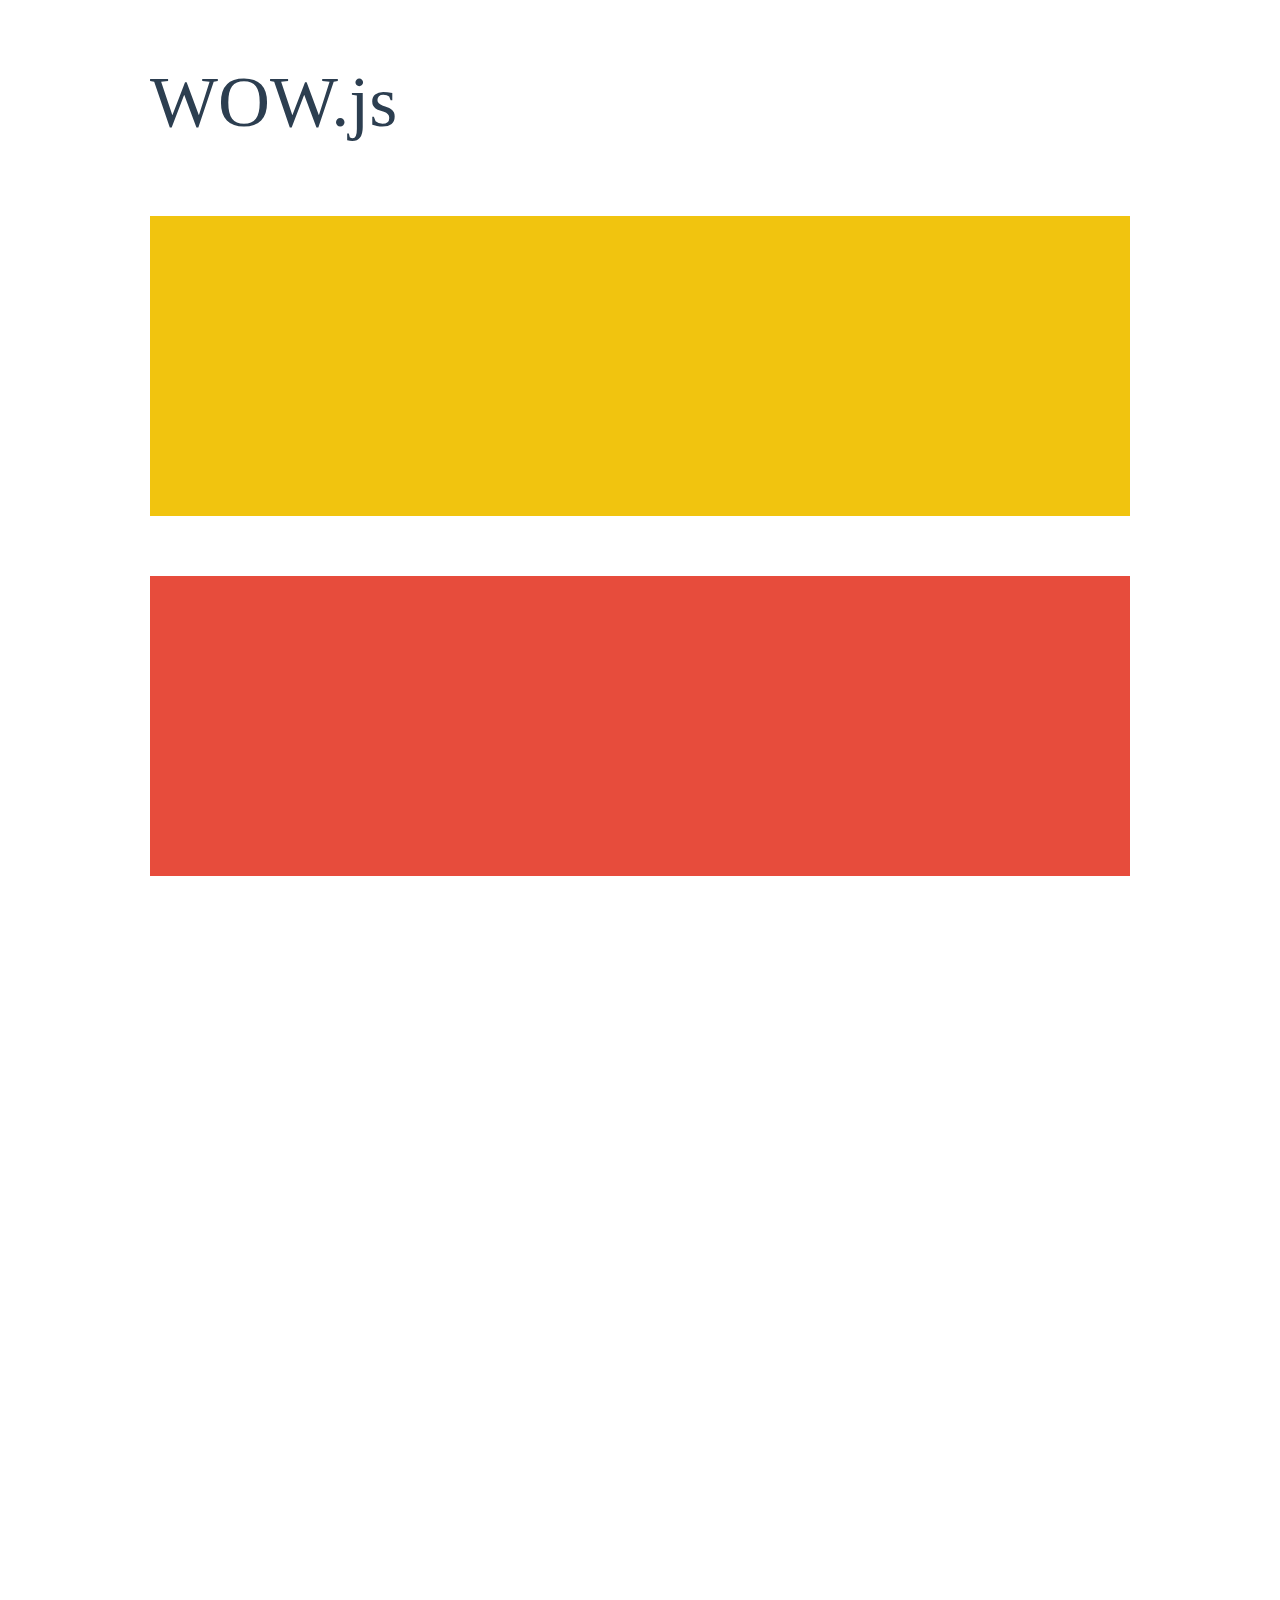
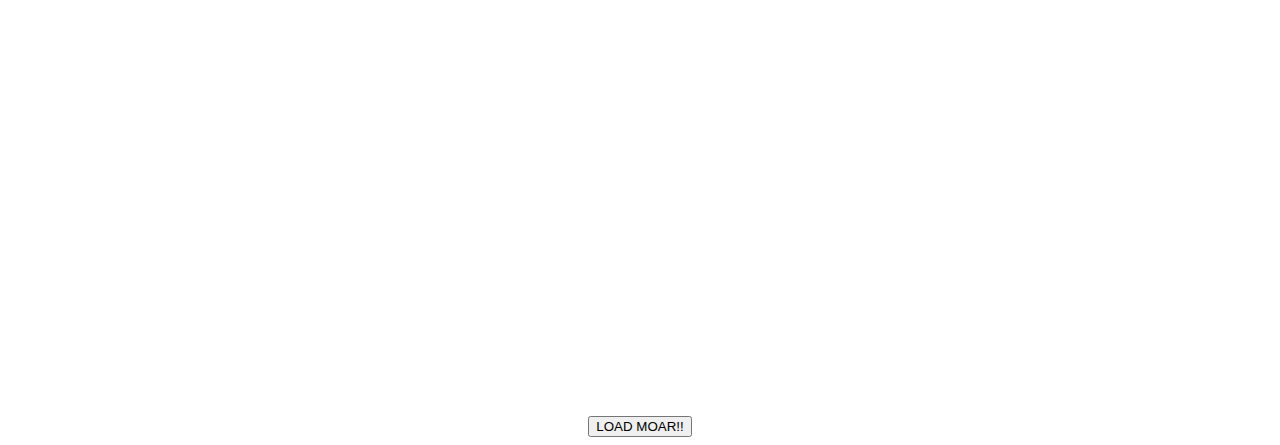
<file: js/wow/demo.html>
<!doctype html>

<html lang="en">
<head>
  <meta charset="utf-8">
  <title>WOW</title>
  <link rel="stylesheet" href="css/libs/animate.css">
  <link rel="stylesheet" href="css/site.css">
  <style>
    .wow:first-child {
      visibility: hidden;
    }
  </style>
  <!--[if IE]>
    <script src="http://html5shiv.googlecode.com/svn/trunk/html5.js"></script>
  <![endif]-->
</head>

<body>
  <div id="container">
    <header>
      <h1>WOW.js</h1>
    </header>
    <div id="main">
      <section class="wow fadeInDown" style="background-color: #f1c40f;"></section>
      <section class="wow pulse" style="background-color: #e74c3c;" data-wow-iteration="infinite" data-wow-duration="1500ms"></section>
      <section class="section--purple wow slideInRight" data-wow-delay="2s"></section>
      <section class="section--blue wow bounceInLeft" data-wow-offset="300"></section>
      <section class="section--green wow slideInLeft" data-wow-duration="4s"></section>
      <button id="moar">LOAD MOAR!!</button>
    </div>
  </div>
  <script src="dist/wow.js"></script>
  <script>
    wow = new WOW(
      {
        animateClass: 'animated',
        offset:       100,
        callback:     function(box) {
          console.log("WOW: animating <" + box.tagName.toLowerCase() + ">")
        }
      }
    );
    wow.init();
    document.getElementById('moar').onclick = function() {
      var section = document.createElement('section');
      section.className = 'section--purple wow fadeInDown';
      this.parentNode.insertBefore(section, this);
    };
  </script>
</body>
</html>
</file>
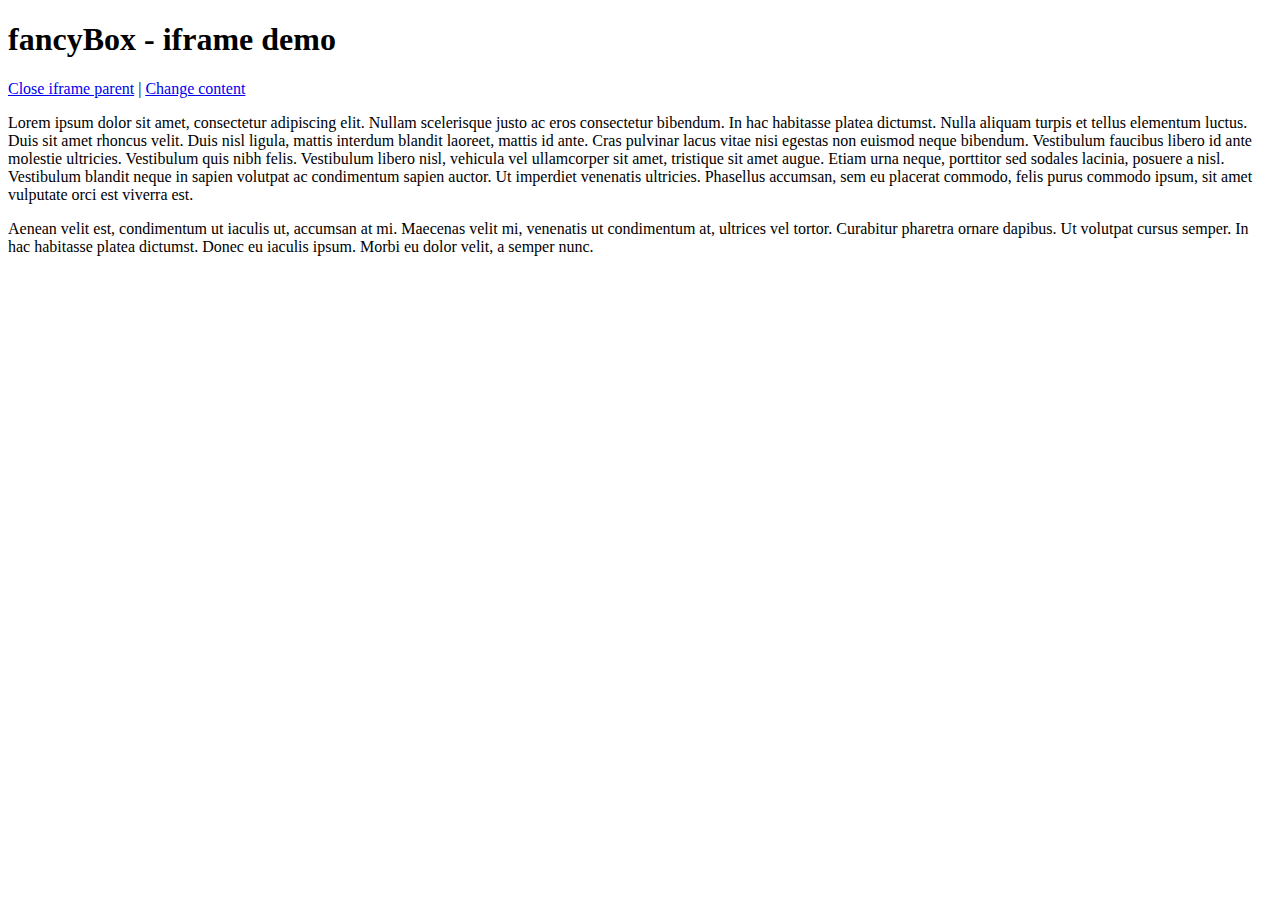
<file: js/fancyBox/demo/iframe.html>
<!DOCTYPE html>
<html>
<head>
	<title>fancyBox - iframe demo</title>
	<meta http-equiv="Content-Type" content="text/html; charset=UTF-8" />
</head>
<body>
	<h1>fancyBox - iframe demo</h1>

	<p>
		<a href="javascript:parent.jQuery.fancybox.close();">Close iframe parent</a>

		|

		<a href="javascript:parent.jQuery.fancybox.open({href : '1_b.jpg', title : 'My title'});">Change content</a>
	</p>

	<p>
		Lorem ipsum dolor sit amet, consectetur adipiscing elit. Nullam scelerisque justo ac eros consectetur bibendum. In hac habitasse platea dictumst. Nulla aliquam turpis et tellus elementum luctus. Duis sit amet rhoncus velit. Duis nisl ligula, mattis interdum blandit laoreet, mattis id ante. Cras pulvinar lacus vitae nisi egestas non euismod neque bibendum. Vestibulum faucibus libero id ante molestie ultricies. Vestibulum quis nibh felis. Vestibulum libero nisl, vehicula vel ullamcorper sit amet, tristique sit amet augue. Etiam urna neque, porttitor sed sodales lacinia, posuere a nisl. Vestibulum blandit neque in sapien volutpat ac condimentum sapien auctor. Ut imperdiet venenatis ultricies. Phasellus accumsan, sem eu placerat commodo, felis purus commodo ipsum, sit amet vulputate orci est viverra est.
	</p>

	<p>
		Aenean velit est, condimentum ut iaculis ut, accumsan at mi. Maecenas velit mi, venenatis ut condimentum at, ultrices vel tortor. Curabitur pharetra ornare dapibus. Ut volutpat cursus semper. In hac habitasse platea dictumst. Donec eu iaculis ipsum. Morbi eu dolor velit, a semper nunc.
	</p>
</body>
</html>
</file>
<file: css/style.css>
body {
	font-family: Georgia, serif;
	background-color: #000033;
	background-image: url('../img/backgrounds/NavyStars.png');
	background-attachment: fixed;
	color: #000033;
	margin: 0;
	min-width: 658px;
}

#top {
	text-align: center;
}

#nav {
	display: -webkit-box;
	display: -webkit-flex;
	display: -ms-flexbox;
	display: flex;
	position: fixed;
	top: 0;
	left: 0;
	width: 100%;
	min-width: 658px;
	z-index: 1;
}

.nav-item {
	background-color: #000033;
	color: #D7D6D4;
	-webkit-flex-basis: 25%;
	    -ms-flex-preferred-size: 25%;
	        flex-basis: 25%;
	padding: 25px 10px;
	text-decoration: none;
	height: 100%;
	min-height: 38px;
	display: -webkit-box;
	display: -webkit-flex;
	display: -ms-flexbox;
	display: flex;
	-webkit-box-pack: center;
	-webkit-justify-content: center;
	    -ms-flex-pack: center;
	        justify-content: center;
	-webkit-box-align: center;
	-webkit-align-items: center;
	    -ms-flex-align: center;
	        align-items: center;
}

.nav-item:hover {
	background-color: #282828;
}

#logo img {
	padding: 5px 10px;
}

#heading {
	margin-top: 100px;
}

#wrapper {
	margin-top: 68px;
}

#wrapper > div {
	padding: 1px 15% 200px;
	text-align: center;
}

@media screen and (max-width: 922px) {
	#wrapper > div {
		padding: 1px 5% 100px;
	}
}

.header {
	display: inline-block;
	font-family: Papyrus, fantasy;
	font-weight: bold;
	font-size: 55px;
	color: #D7D6D4;
}

.header p {
	text-shadow:
		3px 3px 5px #000033,
		-1px -1px 5px #000033,
		1px -1px 5px #000033,
		-1px 1px 5px #000033,
		1px 1px 5px #000033;
}

.content {
	background-color: rgba(255, 255, 255, 0.8);
	border-radius: 20px;
	padding: 10px 20px;
	text-align: left;
}

#introImage, #introHeart {
	display: block;
	width: 100%;
	margin: 20px auto;
}

#introImage {
	max-width: 550px;
}

#introHeart {
	max-width: 150px;
}

#intro {
	line-height: 235%;
	padding-top: 200px !important;
}

#intro .content {
	padding: 10px 30px;
	text-align: center;
}

#carousel {
	margin-top: 200px;
}

#carousel img {
	display: block;
	margin: auto;
	width: 100%;
}

#carousel .landscape {
	max-width: 750px;
}

#carousel .portrait {
	max-width: 333px;
}

#venue {
	background-image: url('../img/backgrounds/Homestead5.jpg');
	background-size: cover;
	background-attachment: fixed;
	background-position: center center;
	text-align: center;
}

#venue .content {
	display: -webkit-box;
	display: -webkit-flex;
	display: -ms-flexbox;
	display: flex;
	-webkit-flex-wrap: wrap;
	    -ms-flex-wrap: wrap;
	        flex-wrap: wrap;
	-webkit-box-align: center;
	-webkit-align-items: center;
	    -ms-flex-align: center;
	        align-items: center;
}

#venueInnerImg {
	-webkit-flex-basis: 35%;
	    -ms-flex-preferred-size: 35%;
	        flex-basis: 35%;
	padding-right: 20px;
}

#venueInnerImg img {
	width: 100%;
}

#venueText {
	-webkit-flex-basis: 62%;
	    -ms-flex-preferred-size: 62%;
	        flex-basis: 62%;
	-webkit-box-flex: 1;
	-webkit-flex-grow: 1;
	    -ms-flex-positive: 1;
	        flex-grow: 1;
	line-height: 200%;
}

#party {
	padding: 1px 0 200px !important;
}

#party #partyBoxes {
	display: -webkit-box;
	display: -webkit-flex;
	display: -ms-flexbox;
	display: flex;
	-webkit-flex-wrap: wrap;
	    -ms-flex-wrap: wrap;
	        flex-wrap: wrap;
	-webkit-justify-content: space-around;
	    -ms-flex-pack: distribute;
	        justify-content: space-around;
	padding: 0px !important;
}

#party #partyBoxes .content {
	-webkit-flex-basis: 425px;
	    -ms-flex-preferred-size: 425px;
	        flex-basis: 425px;
	-webkit-box-flex: 1;
	-webkit-flex-grow: 1;
	    -ms-flex-positive: 1;
	        flex-grow: 1;
	margin: 50px 20px;
	border-radius: 20px;
	display: -webkit-box;
	display: -webkit-flex;
	display: -ms-flexbox;
	display: flex;
	-webkit-flex-wrap: wrap;
	    -ms-flex-wrap: wrap;
	        flex-wrap: wrap;
}

#party #partyBoxes .content .bobble {
	-webkit-box-flex: 1;
	-webkit-flex-grow: 1;
	    -ms-flex-positive: 1;
	        flex-grow: 1;
	text-align: center;
}

#party #partyBoxes .content .bobble img {
	max-height: 399px;
	max-width: 250px;
}

#party #partyBoxes .content .partyText {
	-webkit-flex-basis: 45%;
	    -ms-flex-preferred-size: 45%;
	        flex-basis: 45%;
	-webkit-box-flex: 1;
	-webkit-flex-grow: 1;
	    -ms-flex-positive: 1;
	        flex-grow: 1;
}

#amenities {
	background-image: url('../img/backgrounds/KennebunkMap.jpg');
	background-size: cover;
	background-attachment: fixed;
	background-position: center center;
}

#amenities .content {
	line-height: 150%;
}

#amenities .content h2 {
	text-align: center;
}

#amenities .content img {
	float: left;
	margin-right: 20px;
}

#amenities .content #amenitiesInfo {
	display: -webkit-box;
	display: -webkit-flex;
	display: -ms-flexbox;
	display: flex;
	-webkit-flex-wrap: wrap;
	    -ms-flex-wrap: wrap;
	        flex-wrap: wrap;
	-webkit-box-align: center;
	-webkit-align-items: center;
	    -ms-flex-align: center;
	        align-items: center;
	-webkit-box-pack: justify;
	-webkit-justify-content: space-between;
	    -ms-flex-pack: justify;
	        justify-content: space-between;
}

#amenities .content #amenitiesInfo #info {
	-webkit-flex-basis: 30%;
	    -ms-flex-preferred-size: 30%;
	        flex-basis: 30%;
	-webkit-box-flex: 1;
	-webkit-flex-grow: 1;
	    -ms-flex-positive: 1;
	        flex-grow: 1;
	margin-right: 10px;
}

#amenities .content #amenitiesInfo #mapContainer {
	width: 500px;
	height: 375px;
}

#amenities .content .scrolloff {
    pointer-events: none;
}

#registry .content {
	display: -webkit-box;
	display: -webkit-flex;
	display: -ms-flexbox;
	display: flex;
	-webkit-flex-wrap: wrap;
	    -ms-flex-wrap: wrap;
	        flex-wrap: wrap;
	-webkit-box-align: center;
	-webkit-align-items: center;
	    -ms-flex-align: center;
	        align-items: center;
	-webkit-justify-content: space-around;
	    -ms-flex-pack: distribute;
	        justify-content: space-around;
}

#registry .content a {
	margin: 20px;
}

#registry .content img {
	-webkit-flex-basis: 400px;
	    -ms-flex-preferred-size: 400px;
	        flex-basis: 400px;
}

#registry .content img:first-child {
	-webkit-flex-basis: 100%;
	    -ms-flex-preferred-size: 100%;
	        flex-basis: 100%;
}

#hfLogo {
	width: 850px;
}

#bbbLogo, #aLogo {
	width: 400px;
	height: 100%;
	margin: auto;
}

#hfLogo img, #bbbLogo img, #aLogo img {
	width: 100%;
}

#rsvp {
	background-image: url('../img/backgrounds/envelope_logo.jpg');
	background-size: cover;
	background-attachment: fixed;
	background-position: center center;
}

#codeEntry {
	font-family: Papyrus, fantasy;
	font-weight: bold;
	text-align: center;
	padding: 50px 0;
}

#rsvp .content {
	display: block;
	margin: auto;
	max-width: 575px;
}

#rsvp .content svg {
	display: block;
	margin: auto;
}

text {
  stroke-dasharray: 1000;
  stroke-dashoffset: 1000;
  -webkit-animation: draw 8s forwards;
  animation: draw 8s forwards;
}
@-webkit-keyframes draw {
  100% {
    stroke-dashoffset: 0;
  }
}
@keyframes draw {
  100% {
    stroke-dashoffset: 0;
  }
}

#rsvp .content #invite {
	position: relative;
	text-align: center;
	padding: 45px 45px 60px;
	font-weight: bold;
	font-family: Papyrus, fantasy;
}

#rsvp .content #invite #upper_right {
	position: absolute;
	background-image: url(../img/scrollwork_corner_navy_tr.png);
	background-repeat: no-repeat;
	background-size: cover;
	top: 5px;
	right: 0%;
	height: 200px;
	width: 200px;
}

#rsvp .content #invite #upper_left {
	position: absolute;
	background-image: url(../img/scrollwork_corner_navy_tl.png);
	background-repeat: no-repeat;
	background-size: cover;
	top: 5px;
	left: 0;
	height: 200px;
	width: 200px;
}

#rsvp .content #invite #lower_left {
	position: absolute;
	background-image: url(../img/scrollwork_corner_navy_bl.png);
	background-repeat: no-repeat;
	background-size: cover;
	bottom: 0%;
	left: 0;
	height: 200px;
	width: 200px;
}

#rsvp .content #invite #lower_right {
	bottom: 0%;
	background-image: url(../img/scrollwork_corner_navy_br.png);
	background-repeat: no-repeat;
	background-size: cover;
	right: 0%;
	position: absolute;
	height: 200px;
	width: 200px;
}

#rsvp .content p, #rsvp .content > h3 {
	text-align: center;
}

#rsvp .content #rsvpForm {
	line-height: 2;
	max-width: 600px;
	border: 5px solid #060761;
	margin: 20px auto;
	padding: 10px;
}

#rsvp .content #rsvpForm input[type=number] {
	width: 35px;
}

#rsvp .content #rsvpForm h2 {
	text-align: center;
}

#rsvp .content #rsvpForm p {
	text-align: left;
}

#rsvp .content #rsvpForm p:last-child {
	text-align: center;
}

#footer {
	background-color: #000033;
	color: #D7D6D4;
	font-size: 12px;
	text-align: center;
	padding: 1px;
}
</file>
<file: js/wow/css/site.css>
h1 {
  font-size:     72px;
  line-height:   1.5;
  color: #2c3e50;
  font-weight:   100;
}

#container {
  width:  980px;
  margin: 0 auto;
}

section {
  height: 300px;
  margin: 60px 0;
}

.section--purple {
  background-color: #9b59b6;
}

.section--blue {
  background-color: #3498db;
}

.section--green {
  background-color: #2ecc71;
}

#main {
  text-align: center;
}

#more {
  margin: 20px auto 48px;
}
</file>
